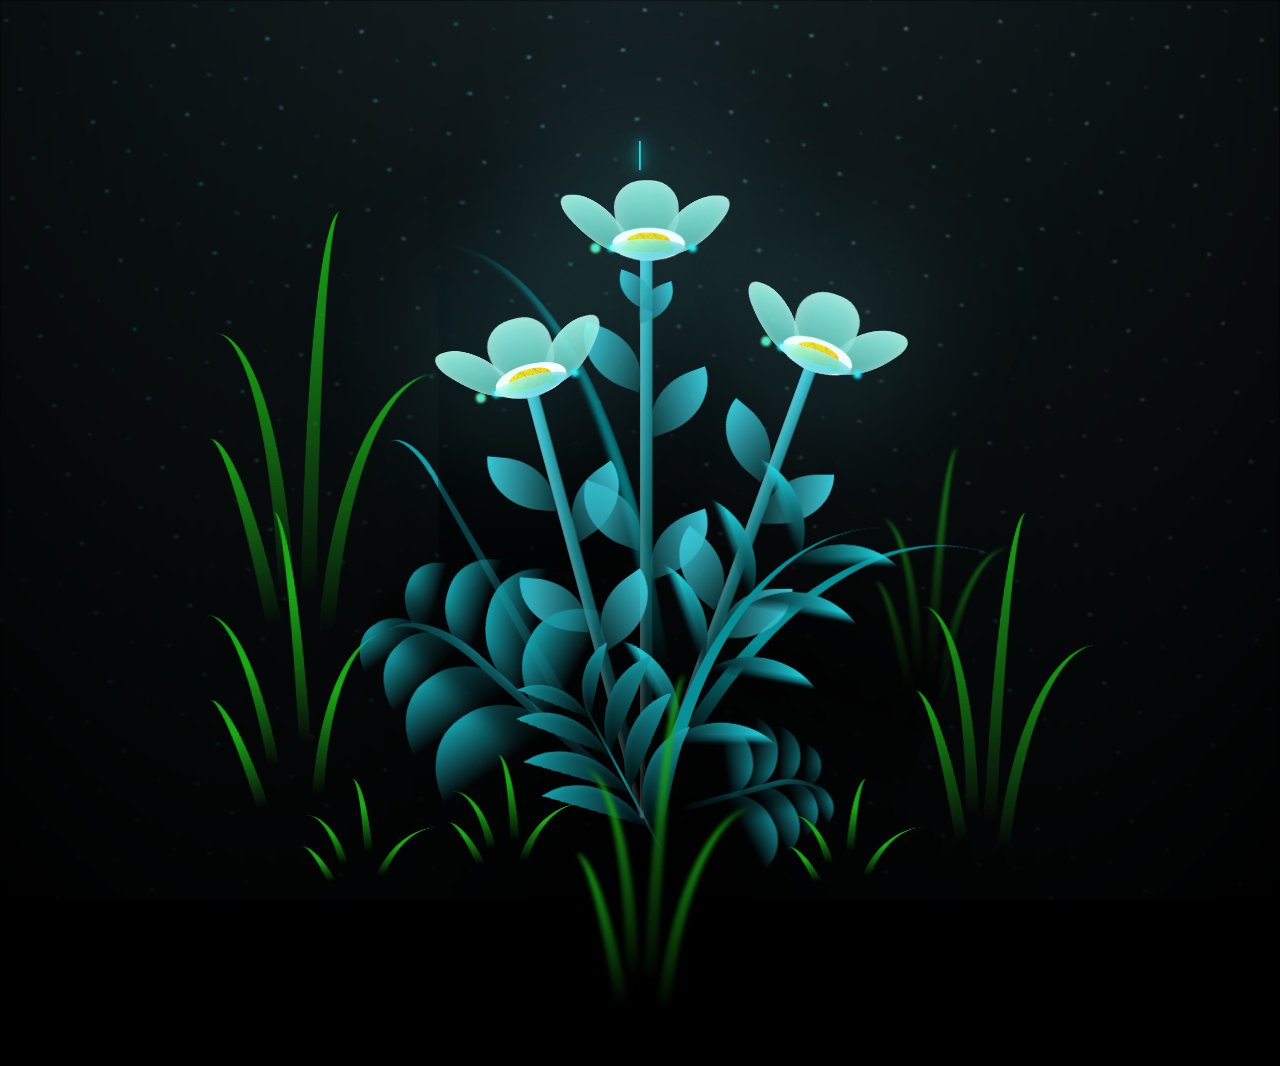
<file: index.html>
<!DOCTYPE html>
<html lang="en">
<head>
    <meta charset="UTF-8">
    <meta http-equiv="X-UA-Compatible" content="IE=edge">
    <meta name="viewport" content="width=device-width, initial-scale=1.0">
    <title>Una flor para ti Mirela</title>
    <link rel="stylesheet" href="css/main.css">
</head>
<body class="container">
  <!-- Pembuat code: https://codepen.io/mdusmanansari/pen/BamepLe -->
    <div class="night"></div>
    
    <!-- Texto que se escribe automáticamente -->
    <div class="typing-text">
      <h1 id="typed-text"></h1>
      <span class="cursor">|</span>
    </div>
    
    <div class="flowers">
      <div class="flower flower--1">
        <div class="flower__leafs flower__leafs--1">
          <div class="flower__leaf flower__leaf--1"></div>
          <div class="flower__leaf flower__leaf--2"></div>
          <div class="flower__leaf flower__leaf--3"></div>
          <div class="flower__leaf flower__leaf--4"></div>
          <div class="flower__white-circle"></div>
  
          <div class="flower__light flower__light--1"></div>
          <div class="flower__light flower__light--2"></div>
          <div class="flower__light flower__light--3"></div>
          <div class="flower__light flower__light--4"></div>
          <div class="flower__light flower__light--5"></div>
          <div class="flower__light flower__light--6"></div>
          <div class="flower__light flower__light--7"></div>
          <div class="flower__light flower__light--8"></div>
  
        </div>
        <div class="flower__line">
          <div class="flower__line__leaf flower__line__leaf--1"></div>
          <div class="flower__line__leaf flower__line__leaf--2"></div>
          <div class="flower__line__leaf flower__line__leaf--3"></div>
          <div class="flower__line__leaf flower__line__leaf--4"></div>
          <div class="flower__line__leaf flower__line__leaf--5"></div>
          <div class="flower__line__leaf flower__line__leaf--6"></div>
        </div>
      </div>
  
      <div class="flower flower--2">
        <div class="flower__leafs flower__leafs--2">
          <div class="flower__leaf flower__leaf--1"></div>
          <div class="flower__leaf flower__leaf--2"></div>
          <div class="flower__leaf flower__leaf--3"></div>
          <div class="flower__leaf flower__leaf--4"></div>
          <div class="flower__white-circle"></div>
  
          <div class="flower__light flower__light--1"></div>
          <div class="flower__light flower__light--2"></div>
          <div class="flower__light flower__light--3"></div>
          <div class="flower__light flower__light--4"></div>
          <div class="flower__light flower__light--5"></div>
          <div class="flower__light flower__light--6"></div>
          <div class="flower__light flower__light--7"></div>
          <div class="flower__light flower__light--8"></div>
  
        </div>
        <div class="flower__line">
          <div class="flower__line__leaf flower__line__leaf--1"></div>
          <div class="flower__line__leaf flower__line__leaf--2"></div>
          <div class="flower__line__leaf flower__line__leaf--3"></div>
          <div class="flower__line__leaf flower__line__leaf--4"></div>
        </div>
      </div>
  
      <div class="flower flower--3">
        <div class="flower__leafs flower__leafs--3">
          <div class="flower__leaf flower__leaf--1"></div>
          <div class="flower__leaf flower__leaf--2"></div>
          <div class="flower__leaf flower__leaf--3"></div>
          <div class="flower__leaf flower__leaf--4"></div>
          <div class="flower__white-circle"></div>
  
          <div class="flower__light flower__light--1"></div>
          <div class="flower__light flower__light--2"></div>
          <div class="flower__light flower__light--3"></div>
          <div class="flower__light flower__light--4"></div>
          <div class="flower__light flower__light--5"></div>
          <div class="flower__light flower__light--6"></div>
          <div class="flower__light flower__light--7"></div>
          <div class="flower__light flower__light--8"></div>
  
        </div>
        <div class="flower__line">
          <div class="flower__line__leaf flower__line__leaf--1"></div>
          <div class="flower__line__leaf flower__line__leaf--2"></div>
          <div class="flower__line__leaf flower__line__leaf--3"></div>
          <div class="flower__line__leaf flower__line__leaf--4"></div>
        </div>
      </div>
  
      <div class="grow-ans" style="--d:1.2s">
        <div class="flower__g-long">
          <div class="flower__g-long__top"></div>
          <div class="flower__g-long__bottom"></div>
        </div>
      </div>
  
      <div class="growing-grass">
        <div class="flower__grass flower__grass--1">
          <div class="flower__grass--top"></div>
          <div class="flower__grass--bottom"></div>
          <div class="flower__grass__leaf flower__grass__leaf--1"></div>
          <div class="flower__grass__leaf flower__grass__leaf--2"></div>
          <div class="flower__grass__leaf flower__grass__leaf--3"></div>
          <div class="flower__grass__leaf flower__grass__leaf--4"></div>
          <div class="flower__grass__leaf flower__grass__leaf--5"></div>
          <div class="flower__grass__leaf flower__grass__leaf--6"></div>
          <div class="flower__grass__leaf flower__grass__leaf--7"></div>
          <div class="flower__grass__leaf flower__grass__leaf--8"></div>
          <div class="flower__grass__overlay"></div>
        </div>
      </div>
  
      <div class="growing-grass">
        <div class="flower__grass flower__grass--2">
          <div class="flower__grass--top"></div>
          <div class="flower__grass--bottom"></div>
          <div class="flower__grass__leaf flower__grass__leaf--1"></div>
          <div class="flower__grass__leaf flower__grass__leaf--2"></div>
          <div class="flower__grass__leaf flower__grass__leaf--3"></div>
          <div class="flower__grass__leaf flower__grass__leaf--4"></div>
          <div class="flower__grass__leaf flower__grass__leaf--5"></div>
          <div class="flower__grass__leaf flower__grass__leaf--6"></div>
          <div class="flower__grass__leaf flower__grass__leaf--7"></div>
          <div class="flower__grass__leaf flower__grass__leaf--8"></div>
          <div class="flower__grass__overlay"></div>
        </div>
      </div>
  
      <div class="grow-ans" style="--d:2.4s">
        <div class="flower__g-right flower__g-right--1">
          <div class="leaf"></div>
        </div>
      </div>
  
      <div class="grow-ans" style="--d:2.8s">
        <div class="flower__g-right flower__g-right--2">
          <div class="leaf"></div>
        </div>
      </div>
  
      <div class="grow-ans" style="--d:2.8s">
        <div class="flower__g-front">
          <div class="flower__g-front__leaf-wrapper flower__g-front__leaf-wrapper--1">
            <div class="flower__g-front__leaf"></div>
          </div>
          <div class="flower__g-front__leaf-wrapper flower__g-front__leaf-wrapper--2">
            <div class="flower__g-front__leaf"></div>
          </div>
          <div class="flower__g-front__leaf-wrapper flower__g-front__leaf-wrapper--3">
            <div class="flower__g-front__leaf"></div>
          </div>
          <div class="flower__g-front__leaf-wrapper flower__g-front__leaf-wrapper--4">
            <div class="flower__g-front__leaf"></div>
          </div>
          <div class="flower__g-front__leaf-wrapper flower__g-front__leaf-wrapper--5">
            <div class="flower__g-front__leaf"></div>
          </div>
          <div class="flower__g-front__leaf-wrapper flower__g-front__leaf-wrapper--6">
            <div class="flower__g-front__leaf"></div>
          </div>
          <div class="flower__g-front__leaf-wrapper flower__g-front__leaf-wrapper--7">
            <div class="flower__g-front__leaf"></div>
          </div>
          <div class="flower__g-front__leaf-wrapper flower__g-front__leaf-wrapper--8">
            <div class="flower__g-front__leaf"></div>
          </div>
          <div class="flower__g-front__line"></div>
        </div>
      </div>
  
      <div class="grow-ans" style="--d:3.2s">
        <div class="flower__g-fr">
          <div class="leaf"></div>
          <div class="flower__g-fr__leaf flower__g-fr__leaf--1"></div>
          <div class="flower__g-fr__leaf flower__g-fr__leaf--2"></div>
          <div class="flower__g-fr__leaf flower__g-fr__leaf--3"></div>
          <div class="flower__g-fr__leaf flower__g-fr__leaf--4"></div>
          <div class="flower__g-fr__leaf flower__g-fr__leaf--5"></div>
          <div class="flower__g-fr__leaf flower__g-fr__leaf--6"></div>
          <div class="flower__g-fr__leaf flower__g-fr__leaf--7"></div>
          <div class="flower__g-fr__leaf flower__g-fr__leaf--8"></div>
        </div>
      </div>
  
      <div class="long-g long-g--0">
        <div class="grow-ans" style="--d:3s">
          <div class="leaf leaf--0"></div>
        </div>
        <div class="grow-ans" style="--d:2.2s">
          <div class="leaf leaf--1"></div>
        </div>
        <div class="grow-ans" style="--d:3.4s">
          <div class="leaf leaf--2"></div>
        </div>
        <div class="grow-ans" style="--d:3.6s">
          <div class="leaf leaf--3"></div>
        </div>
      </div>
  
      <div class="long-g long-g--1">
        <div class="grow-ans" style="--d:3.6s">
          <div class="leaf leaf--0"></div>
        </div>
        <div class="grow-ans" style="--d:3.8s">
          <div class="leaf leaf--1"></div>
        </div>
        <div class="grow-ans" style="--d:4s">
          <div class="leaf leaf--2"></div>
        </div>
        <div class="grow-ans" style="--d:4.2s">
          <div class="leaf leaf--3"></div>
        </div>
      </div>
  
      <div class="long-g long-g--2">
        <div class="grow-ans" style="--d:4s">
          <div class="leaf leaf--0"></div>
        </div>
        <div class="grow-ans" style="--d:4.2s">
          <div class="leaf leaf--1"></div>
        </div>
        <div class="grow-ans" style="--d:4.4s">
          <div class="leaf leaf--2"></div>
        </div>
        <div class="grow-ans" style="--d:4.6s">
          <div class="leaf leaf--3"></div>
        </div>
      </div>
  
      <div class="long-g long-g--3">
        <div class="grow-ans" style="--d:4s">
          <div class="leaf leaf--0"></div>
        </div>
        <div class="grow-ans" style="--d:4.2s">
          <div class="leaf leaf--1"></div>
        </div>
        <div class="grow-ans" style="--d:3s">
          <div class="leaf leaf--2"></div>
        </div>
        <div class="grow-ans" style="--d:3.6s">
          <div class="leaf leaf--3"></div>
        </div>
      </div>
  
      <div class="long-g long-g--4">
        <div class="grow-ans" style="--d:4s">
          <div class="leaf leaf--0"></div>
        </div>
        <div class="grow-ans" style="--d:4.2s">
          <div class="leaf leaf--1"></div>
        </div>
        <div class="grow-ans" style="--d:3s">
          <div class="leaf leaf--2"></div>
        </div>
        <div class="grow-ans" style="--d:3.6s">
          <div class="leaf leaf--3"></div>
        </div>
      </div>
  
      <div class="long-g long-g--5">
        <div class="grow-ans" style="--d:4s">
          <div class="leaf leaf--0"></div>
        </div>
        <div class="grow-ans" style="--d:4.2s">
          <div class="leaf leaf--1"></div>
        </div>
        <div class="grow-ans" style="--d:3s">
          <div class="leaf leaf--2"></div>
        </div>
        <div class="grow-ans" style="--d:3.6s">
          <div class="leaf leaf--3"></div>
        </div>
      </div>
  
      <div class="long-g long-g--6">
        <div class="grow-ans" style="--d:4.2s">
          <div class="leaf leaf--0"></div>
        </div>
        <div class="grow-ans" style="--d:4.4s">
          <div class="leaf leaf--1"></div>
        </div>
        <div class="grow-ans" style="--d:4.6s">
          <div class="leaf leaf--2"></div>
        </div>
        <div class="grow-ans" style="--d:4.8s">
          <div class="leaf leaf--3"></div>
        </div>
      </div>
  
      <div class="long-g long-g--7">
        <div class="grow-ans" style="--d:3s">
          <div class="leaf leaf--0"></div>
        </div>
        <div class="grow-ans" style="--d:3.2s">
          <div class="leaf leaf--1"></div>
        </div>
        <div class="grow-ans" style="--d:3.5s">
          <div class="leaf leaf--2"></div>
        </div>
        <div class="grow-ans" style="--d:3.6s">
          <div class="leaf leaf--3"></div>
        </div>
      </div>
    </div>
  </body>
  <script src="main.js"></script>
</html>
</file>
<file: css/main.css>
*,
*::after,
*::before {
  padding: 0;
  margin: 0;
  box-sizing: border-box;
}

:root {
  --dark-color: #000;
}

body {
  display: flex;
  align-items: flex-end;
  justify-content: center;
  min-height: 100vh;
  background-color: var(--dark-color);
  overflow: hidden;
  perspective: 1000px;
}

/* Estilos para el texto que se escribe */
.typing-text {
  position: fixed;
  top: 15%;
  left: 50%;
  transform: translateX(-50%);
  z-index: 1000;
  text-align: center;
}

.typing-text h1 {
  font-family: 'Georgia', serif;
  font-size: 3.5vmin;
  color: #23f0ff;
  text-shadow: 
    0 0 10px #23f0ff,
    0 0 20px #23f0ff,
    0 0 30px #23f0ff;
  margin: 0;
  letter-spacing: 0.1em;
}

.cursor {
  font-size: 3.5vmin;
  color: #23f0ff;
  animation: blink 1s infinite;
  text-shadow: 
    0 0 10px #23f0ff,
    0 0 20px #23f0ff,
    0 0 30px #23f0ff;
}

@keyframes blink {
  0%, 50% { opacity: 1; }
  51%, 100% { opacity: 0; }
}

/* Media query para pantallas más pequeñas */
@media (max-width: 768px) {
  .typing-text h1 {
    font-size: 5vmin;
  }
  
  .cursor {
    font-size: 5vmin;
  }
  
  .typing-text {
    top: 10%;
  }
}

.night {
  position: fixed;
  left: 50%;
  top: 0;
  transform: translateX(-50%);
  width: 100%;
  height: 100%;
  filter: blur(0.1vmin);
  background-image: radial-gradient(
      ellipse at top,
      transparent 0%,
      var(--dark-color)
    ),
    radial-gradient(
      ellipse at bottom,
      var(--dark-color),
      rgba(145, 233, 255, 0.2)
    ),
    repeating-linear-gradient(
      220deg,
      rgb(0, 0, 0) 0px,
      rgb(0, 0, 0) 19px,
      transparent 19px,
      transparent 22px
    ),
    repeating-linear-gradient(
      189deg,
      rgb(0, 0, 0) 0px,
      rgb(0, 0, 0) 19px,
      transparent 19px,
      transparent 22px
    ),
    repeating-linear-gradient(
      148deg,
      rgb(0, 0, 0) 0px,
      rgb(0, 0, 0) 19px,
      transparent 19px,
      transparent 22px
    ),
    linear-gradient(90deg, rgb(0, 255, 250), rgb(240, 240, 240));
}

.flowers {
  position: relative;
  transform: scale(0.9);
}

.flower {
  position: absolute;
  bottom: 10vmin;
  transform-origin: bottom center;
  z-index: 10;
  --fl-speed: 0.8s;
}
.flower--1 {
  -webkit-animation: moving-flower-1 4s linear infinite;
  animation: moving-flower-1 4s linear infinite;
}
.flower--1 .flower__line {
  height: 70vmin;
  -webkit-animation-delay: 0.3s;
  animation-delay: 0.3s;
}
.flower--1 .flower__line__leaf--1 {
  -webkit-animation: blooming-leaf-right var(--fl-speed) 1.6s backwards;
  animation: blooming-leaf-right var(--fl-speed) 1.6s backwards;
}
.flower--1 .flower__line__leaf--2 {
  -webkit-animation: blooming-leaf-right var(--fl-speed) 1.4s backwards;
  animation: blooming-leaf-right var(--fl-speed) 1.4s backwards;
}
.flower--1 .flower__line__leaf--3 {
  -webkit-animation: blooming-leaf-left var(--fl-speed) 1.2s backwards;
  animation: blooming-leaf-left var(--fl-speed) 1.2s backwards;
}
.flower--1 .flower__line__leaf--4 {
  -webkit-animation: blooming-leaf-left var(--fl-speed) 1s backwards;
  animation: blooming-leaf-left var(--fl-speed) 1s backwards;
}
.flower--1 .flower__line__leaf--5 {
  -webkit-animation: blooming-leaf-right var(--fl-speed) 1.8s backwards;
  animation: blooming-leaf-right var(--fl-speed) 1.8s backwards;
}
.flower--1 .flower__line__leaf--6 {
  -webkit-animation: blooming-leaf-left var(--fl-speed) 2s backwards;
  animation: blooming-leaf-left var(--fl-speed) 2s backwards;
}
.flower--2 {
  left: 50%;
  transform: rotate(20deg);
  -webkit-animation: moving-flower-2 4s linear infinite;
  animation: moving-flower-2 4s linear infinite;
}
.flower--2 .flower__line {
  height: 60vmin;
  -webkit-animation-delay: 0.6s;
  animation-delay: 0.6s;
}
.flower--2 .flower__line__leaf--1 {
  -webkit-animation: blooming-leaf-right var(--fl-speed) 1.9s backwards;
  animation: blooming-leaf-right var(--fl-speed) 1.9s backwards;
}
.flower--2 .flower__line__leaf--2 {
  -webkit-animation: blooming-leaf-right var(--fl-speed) 1.7s backwards;
  animation: blooming-leaf-right var(--fl-speed) 1.7s backwards;
}
.flower--2 .flower__line__leaf--3 {
  -webkit-animation: blooming-leaf-left var(--fl-speed) 1.5s backwards;
  animation: blooming-leaf-left var(--fl-speed) 1.5s backwards;
}
.flower--2 .flower__line__leaf--4 {
  -webkit-animation: blooming-leaf-left var(--fl-speed) 1.3s backwards;
  animation: blooming-leaf-left var(--fl-speed) 1.3s backwards;
}
.flower--3 {
  left: 50%;
  transform: rotate(-15deg);
  -webkit-animation: moving-flower-3 4s linear infinite;
  animation: moving-flower-3 4s linear infinite;
}
.flower--3 .flower__line {
  -webkit-animation-delay: 0.9s;
  animation-delay: 0.9s;
}
.flower--3 .flower__line__leaf--1 {
  -webkit-animation: blooming-leaf-right var(--fl-speed) 2.5s backwards;
  animation: blooming-leaf-right var(--fl-speed) 2.5s backwards;
}
.flower--3 .flower__line__leaf--2 {
  -webkit-animation: blooming-leaf-right var(--fl-speed) 2.3s backwards;
  animation: blooming-leaf-right var(--fl-speed) 2.3s backwards;
}
.flower--3 .flower__line__leaf--3 {
  -webkit-animation: blooming-leaf-left var(--fl-speed) 2.1s backwards;
  animation: blooming-leaf-left var(--fl-speed) 2.1s backwards;
}
.flower--3 .flower__line__leaf--4 {
  -webkit-animation: blooming-leaf-left var(--fl-speed) 1.9s backwards;
  animation: blooming-leaf-left var(--fl-speed) 1.9s backwards;
}
.flower__leafs {
  position: relative;
  -webkit-animation: blooming-flower 2s backwards;
  animation: blooming-flower 2s backwards;
}
.flower__leafs--1 {
  -webkit-animation-delay: 1.1s;
  animation-delay: 1.1s;
}
.flower__leafs--2 {
  -webkit-animation-delay: 1.4s;
  animation-delay: 1.4s;
}
.flower__leafs--3 {
  -webkit-animation-delay: 1.7s;
  animation-delay: 1.7s;
}
.flower__leafs::after {
  content: "";
  position: absolute;
  left: 0;
  top: 0;
  transform: translate(-50%, -100%);
  width: 8vmin;
  height: 8vmin;
  background-color: #6bf0ff;
  filter: blur(10vmin);
}
.flower__leaf {
  position: absolute;
  bottom: 0;
  left: 50%;
  width: 8vmin;
  height: 11vmin;
  border-radius: 51% 49% 47% 53%/44% 45% 55% 69%;
  background-color: #a7ffee;
  background-image: linear-gradient(to top, #54b8aa, #a7ffee);
  transform-origin: bottom center;
  opacity: 0.9;
  box-shadow: inset 0 0 2vmin rgba(255, 255, 255, 0.5);
}
.flower__leaf--1 {
  transform: translate(-10%, 1%) rotateY(40deg) rotateX(-50deg);
}
.flower__leaf--2 {
  transform: translate(-50%, -4%) rotateX(40deg);
}
.flower__leaf--3 {
  transform: translate(-90%, 0%) rotateY(45deg) rotateX(50deg);
}
.flower__leaf--4 {
  width: 8vmin;
  height: 8vmin;
  transform-origin: bottom left;
  border-radius: 4vmin 10vmin 4vmin 4vmin;
  transform: translate(0%, 18%) rotateX(70deg) rotate(-43deg);
  background-image: linear-gradient(to top, #39c6d6, #a7ffee);
  z-index: 1;
  opacity: 0.8;
}
.flower__white-circle {
  position: absolute;
  left: -3.5vmin;
  top: -3vmin;
  width: 9vmin;
  height: 4vmin;
  border-radius: 50%;
  background-color: #fff;
}
.flower__white-circle::after {
  content: "";
  position: absolute;
  left: 50%;
  top: 45%;
  transform: translate(-50%, -50%);
  width: 60%;
  height: 60%;
  border-radius: inherit;
  background-image: repeating-linear-gradient(
      135deg,
      rgba(0, 0, 0, 0.03) 0px,
      rgba(0, 0, 0, 0.03) 1px,
      transparent 1px,
      transparent 12px
    ),
    repeating-linear-gradient(
      45deg,
      rgba(0, 0, 0, 0.03) 0px,
      rgba(0, 0, 0, 0.03) 1px,
      transparent 1px,
      transparent 12px
    ),
    repeating-linear-gradient(
      67.5deg,
      rgba(0, 0, 0, 0.03) 0px,
      rgba(0, 0, 0, 0.03) 1px,
      transparent 1px,
      transparent 12px
    ),
    repeating-linear-gradient(
      135deg,
      rgba(0, 0, 0, 0.03) 0px,
      rgba(0, 0, 0, 0.03) 1px,
      transparent 1px,
      transparent 12px
    ),
    repeating-linear-gradient(
      45deg,
      rgba(0, 0, 0, 0.03) 0px,
      rgba(0, 0, 0, 0.03) 1px,
      transparent 1px,
      transparent 12px
    ),
    repeating-linear-gradient(
      112.5deg,
      rgba(0, 0, 0, 0.03) 0px,
      rgba(0, 0, 0, 0.03) 1px,
      transparent 1px,
      transparent 12px
    ),
    repeating-linear-gradient(
      112.5deg,
      rgba(0, 0, 0, 0.03) 0px,
      rgba(0, 0, 0, 0.03) 1px,
      transparent 1px,
      transparent 12px
    ),
    repeating-linear-gradient(
      45deg,
      rgba(0, 0, 0, 0.03) 0px,
      rgba(0, 0, 0, 0.03) 1px,
      transparent 1px,
      transparent 12px
    ),
    repeating-linear-gradient(
      22.5deg,
      rgba(0, 0, 0, 0.03) 0px,
      rgba(0, 0, 0, 0.03) 1px,
      transparent 1px,
      transparent 12px
    ),
    repeating-linear-gradient(
      45deg,
      rgba(0, 0, 0, 0.03) 0px,
      rgba(0, 0, 0, 0.03) 1px,
      transparent 1px,
      transparent 12px
    ),
    repeating-linear-gradient(
      22.5deg,
      rgba(0, 0, 0, 0.03) 0px,
      rgba(0, 0, 0, 0.03) 1px,
      transparent 1px,
      transparent 12px
    ),
    repeating-linear-gradient(
      135deg,
      rgba(0, 0, 0, 0.03) 0px,
      rgba(0, 0, 0, 0.03) 1px,
      transparent 1px,
      transparent 12px
    ),
    repeating-linear-gradient(
      157.5deg,
      rgba(0, 0, 0, 0.03) 0px,
      rgba(0, 0, 0, 0.03) 1px,
      transparent 1px,
      transparent 12px
    ),
    repeating-linear-gradient(
      67.5deg,
      rgba(0, 0, 0, 0.03) 0px,
      rgba(0, 0, 0, 0.03) 1px,
      transparent 1px,
      transparent 12px
    ),
    repeating-linear-gradient(
      67.5deg,
      rgba(0, 0, 0, 0.03) 0px,
      rgba(0, 0, 0, 0.03) 1px,
      transparent 1px,
      transparent 12px
    ),
    linear-gradient(90deg, rgb(255, 235, 18), rgb(255, 206, 0));
}
.flower__line {
  height: 55vmin;
  width: 1.5vmin;
  background-image: linear-gradient(
      to left,
      rgba(0, 0, 0, 0.2),
      transparent,
      rgba(255, 255, 255, 0.2)
    ),
    linear-gradient(to top, transparent 10%, #14757a, #39c6d6);
  box-shadow: inset 0 0 2px rgba(0, 0, 0, 0.5);
  -webkit-animation: grow-flower-tree 4s backwards;
  animation: grow-flower-tree 4s backwards;
}
.flower__line__leaf {
  --w: 7vmin;
  --h: calc(var(--w) + 2vmin);
  position: absolute;
  top: 20%;
  left: 90%;
  width: var(--w);
  height: var(--h);
  border-top-right-radius: var(--h);
  border-bottom-left-radius: var(--h);
  background-image: linear-gradient(to top, rgba(20, 117, 122, 0.4), #39c6d6);
}
.flower__line__leaf--1 {
  transform: rotate(70deg) rotateY(30deg);
}
.flower__line__leaf--2 {
  top: 45%;
  transform: rotate(70deg) rotateY(30deg);
}
.flower__line__leaf--3,
.flower__line__leaf--4,
.flower__line__leaf--6 {
  border-top-right-radius: 0;
  border-bottom-left-radius: 0;
  border-top-left-radius: var(--h);
  border-bottom-right-radius: var(--h);
  left: -460%;
  top: 12%;
  transform: rotate(-70deg) rotateY(30deg);
}
.flower__line__leaf--4 {
  top: 40%;
}

.flower__line__leaf--5 {
  top: 0;
  transform-origin: left;
  transform: rotate(70deg) rotateY(30deg) scale(0.6);
}
.flower__line__leaf--6 {
  top: -2%;
  left: -450%;
  transform-origin: right;
  transform: rotate(-70deg) rotateY(30deg) scale(0.6);
}
.flower__light {
  position: absolute;
  bottom: 0vmin;
  width: 1vmin;
  height: 1vmin;
  background-color: rgb(255, 251, 0);
  border-radius: 50%;
  filter: blur(0.2vmin);
  -webkit-animation: light-ans 4s linear infinite backwards;
  animation: light-ans 4s linear infinite backwards;
}
.flower__light:nth-child(odd) {
  background-color: #23f0ff;
}
.flower__light--1 {
  left: -2vmin;
  -webkit-animation-delay: 1s;
  animation-delay: 1s;
}
.flower__light--2 {
  left: 3vmin;
  -webkit-animation-delay: 0.5s;
  animation-delay: 0.5s;
}
.flower__light--3 {
  left: -6vmin;
  -webkit-animation-delay: 0.3s;
  animation-delay: 0.3s;
}
.flower__light--4 {
  left: 6vmin;
  -webkit-animation-delay: 0.9s;
  animation-delay: 0.9s;
}
.flower__light--5 {
  left: -1vmin;
  -webkit-animation-delay: 1.5s;
  animation-delay: 1.5s;
}
.flower__light--6 {
  left: -4vmin;
  -webkit-animation-delay: 3s;
  animation-delay: 3s;
}
.flower__light--7 {
  left: 3vmin;
  -webkit-animation-delay: 2s;
  animation-delay: 2s;
}
.flower__light--8 {
  left: -6vmin;
  -webkit-animation-delay: 3.5s;
  animation-delay: 3.5s;
}
.flower__grass {
  --c: #159faa;
  --line-w: 1.5vmin;
  position: absolute;
  bottom: 12vmin;
  left: -7vmin;
  display: flex;
  flex-direction: column;
  align-items: flex-end;
  z-index: 20;
  transform-origin: bottom center;
  transform: rotate(-48deg) rotateY(40deg);
}
.flower__grass--1 {
  -webkit-animation: moving-grass 2s linear infinite;
  animation: moving-grass 2s linear infinite;
}
.flower__grass--2 {
  left: 2vmin;
  bottom: 10vmin;
  transform: scale(0.5) rotate(75deg) rotateX(10deg) rotateY(-200deg);
  opacity: 0.8;
  z-index: 0;
  -webkit-animation: moving-grass--2 1.5s linear infinite;
  animation: moving-grass--2 1.5s linear infinite;
}
.flower__grass--top {
  width: 7vmin;
  height: 10vmin;
  border-top-right-radius: 100%;
  border-right: var(--line-w) solid var(--c);
  transform-origin: bottom center;
  transform: rotate(-2deg);
}
.flower__grass--bottom {
  margin-top: -2px;
  width: var(--line-w);
  height: 25vmin;
  background-image: linear-gradient(to top, transparent, var(--c));
}
.flower__grass__leaf {
  --size: 10vmin;
  position: absolute;
  width: calc(var(--size) * 2.1);
  height: var(--size);
  border-top-left-radius: var(--size);
  border-top-right-radius: var(--size);
  background-image: linear-gradient(
    to top,
    transparent,
    transparent 30%,
    var(--c)
  );
  z-index: 100;
}
.flower__grass__leaf--1 {
  top: -6%;
  left: 30%;
  --size: 6vmin;
  transform: rotate(-20deg);
  -webkit-animation: growing-grass-ans--1 2s 2.6s backwards;
  animation: growing-grass-ans--1 2s 2.6s backwards;
}
@-webkit-keyframes growing-grass-ans--1 {
  0% {
    transform-origin: bottom left;
    transform: rotate(-20deg) scale(0);
  }
}
@keyframes growing-grass-ans--1 {
  0% {
    transform-origin: bottom left;
    transform: rotate(-20deg) scale(0);
  }
}
.flower__grass__leaf--2 {
  top: -5%;
  left: -110%;
  --size: 6vmin;
  transform: rotate(10deg);
  -webkit-animation: growing-grass-ans--2 2s 2.4s linear backwards;
  animation: growing-grass-ans--2 2s 2.4s linear backwards;
}
@-webkit-keyframes growing-grass-ans--2 {
  0% {
    transform-origin: bottom right;
    transform: rotate(10deg) scale(0);
  }
}
@keyframes growing-grass-ans--2 {
  0% {
    transform-origin: bottom right;
    transform: rotate(10deg) scale(0);
  }
}
.flower__grass__leaf--3 {
  top: 5%;
  left: 60%;
  --size: 8vmin;
  transform: rotate(-18deg) rotateX(-20deg);
  -webkit-animation: growing-grass-ans--3 2s 2.2s linear backwards;
  animation: growing-grass-ans--3 2s 2.2s linear backwards;
}
@-webkit-keyframes growing-grass-ans--3 {
  0% {
    transform-origin: bottom left;
    transform: rotate(-18deg) rotateX(-20deg) scale(0);
  }
}
@keyframes growing-grass-ans--3 {
  0% {
    transform-origin: bottom left;
    transform: rotate(-18deg) rotateX(-20deg) scale(0);
  }
}
.flower__grass__leaf--4 {
  top: 6%;
  left: -135%;
  --size: 8vmin;
  transform: rotate(2deg);
  -webkit-animation: growing-grass-ans--4 2s 2s linear backwards;
  animation: growing-grass-ans--4 2s 2s linear backwards;
}
@-webkit-keyframes growing-grass-ans--4 {
  0% {
    transform-origin: bottom right;
    transform: rotate(2deg) scale(0);
  }
}
@keyframes growing-grass-ans--4 {
  0% {
    transform-origin: bottom right;
    transform: rotate(2deg) scale(0);
  }
}
.flower__grass__leaf--5 {
  top: 20%;
  left: 60%;
  --size: 10vmin;
  transform: rotate(-24deg) rotateX(-20deg);
  -webkit-animation: growing-grass-ans--5 2s 1.8s linear backwards;
  animation: growing-grass-ans--5 2s 1.8s linear backwards;
}
@-webkit-keyframes growing-grass-ans--5 {
  0% {
    transform-origin: bottom left;
    transform: rotate(-24deg) rotateX(-20deg) scale(0);
  }
}
@keyframes growing-grass-ans--5 {
  0% {
    transform-origin: bottom left;
    transform: rotate(-24deg) rotateX(-20deg) scale(0);
  }
}
.flower__grass__leaf--6 {
  top: 22%;
  left: -180%;
  --size: 10vmin;
  transform: rotate(10deg);
  -webkit-animation: growing-grass-ans--6 2s 1.6s linear backwards;
  animation: growing-grass-ans--6 2s 1.6s linear backwards;
}
@-webkit-keyframes growing-grass-ans--6 {
  0% {
    transform-origin: bottom right;
    transform: rotate(10deg) scale(0);
  }
}
@keyframes growing-grass-ans--6 {
  0% {
    transform-origin: bottom right;
    transform: rotate(10deg) scale(0);
  }
}
.flower__grass__leaf--7 {
  top: 39%;
  left: 70%;
  --size: 10vmin;
  transform: rotate(-10deg);
  -webkit-animation: growing-grass-ans--7 2s 1.4s linear backwards;
  animation: growing-grass-ans--7 2s 1.4s linear backwards;
}
@-webkit-keyframes growing-grass-ans--7 {
  0% {
    transform-origin: bottom left;
    transform: rotate(-10deg) scale(0);
  }
}
@keyframes growing-grass-ans--7 {
  0% {
    transform-origin: bottom left;
    transform: rotate(-10deg) scale(0);
  }
}
.flower__grass__leaf--8 {
  top: 40%;
  left: -215%;
  --size: 11vmin;
  transform: rotate(10deg);
  -webkit-animation: growing-grass-ans--8 2s 1.2s linear backwards;
  animation: growing-grass-ans--8 2s 1.2s linear backwards;
}
@-webkit-keyframes growing-grass-ans--8 {
  0% {
    transform-origin: bottom right;
    transform: rotate(10deg) scale(0);
  }
}
@keyframes growing-grass-ans--8 {
  0% {
    transform-origin: bottom right;
    transform: rotate(10deg) scale(0);
  }
}
.flower__grass__overlay {
  position: absolute;
  top: -10%;
  right: 0%;
  width: 100%;
  height: 100%;
  background-color: rgba(0, 0, 0, 0.6);
  filter: blur(1.5vmin);
  z-index: 100;
}
.flower__g-long {
  --w: 2vmin;
  --h: 6vmin;
  --c: #159faa;
  position: absolute;
  bottom: 10vmin;
  left: -3vmin;
  transform-origin: bottom center;
  transform: rotate(-30deg) rotateY(-20deg);
  display: flex;
  flex-direction: column;
  align-items: flex-end;
  -webkit-animation: flower-g-long-ans 3s linear infinite;
  animation: flower-g-long-ans 3s linear infinite;
}
@-webkit-keyframes flower-g-long-ans {
  0%,
  100% {
    transform: rotate(-30deg) rotateY(-20deg);
  }
  50% {
    transform: rotate(-32deg) rotateY(-20deg);
  }
}
@keyframes flower-g-long-ans {
  0%,
  100% {
    transform: rotate(-30deg) rotateY(-20deg);
  }
  50% {
    transform: rotate(-32deg) rotateY(-20deg);
  }
}
.flower__g-long__top {
  top: calc(var(--h) * -1);
  width: calc(var(--w) + 1vmin);
  height: var(--h);
  border-top-right-radius: 100%;
  border-right: 0.7vmin solid var(--c);
  transform: translate(-0.7vmin, 1vmin);
}
.flower__g-long__bottom {
  width: var(--w);
  height: 50vmin;
  transform-origin: bottom center;
  background-image: linear-gradient(to top, transparent 30%, var(--c));
  box-shadow: inset 0 0 2px rgba(0, 0, 0, 0.5);
  -webkit-clip-path: polygon(35% 0, 65% 1%, 100% 100%, 0% 100%);
  clip-path: polygon(35% 0, 65% 1%, 100% 100%, 0% 100%);
}
.flower__g-right {
  position: absolute;
  bottom: 6vmin;
  left: -2vmin;
  transform-origin: bottom left;
  transform: rotate(20deg);
}
.flower__g-right .leaf {
  width: 30vmin;
  height: 50vmin;
  border-top-left-radius: 100%;
  border-left: 2vmin solid #079097;
  background-image: linear-gradient(
    to bottom,
    transparent,
    var(--dark-color) 60%
  );
  -webkit-mask-image: linear-gradient(to top, transparent 30%, #079097 60%);
}
.flower__g-right--1 {
  -webkit-animation: flower-g-right-ans 2.5s linear infinite;
  animation: flower-g-right-ans 2.5s linear infinite;
}
.flower__g-right--2 {
  left: 5vmin;
  transform: rotateY(-180deg);
  -webkit-animation: flower-g-right-ans--2 3s linear infinite;
  animation: flower-g-right-ans--2 3s linear infinite;
}
.flower__g-right--2 .leaf {
  height: 75vmin;
  filter: blur(0.3vmin);
  opacity: 0.8;
}
@-webkit-keyframes flower-g-right-ans {
  0%,
  100% {
    transform: rotate(20deg);
  }
  50% {
    transform: rotate(24deg) rotateX(-20deg);
  }
}
@keyframes flower-g-right-ans {
  0%,
  100% {
    transform: rotate(20deg);
  }
  50% {
    transform: rotate(24deg) rotateX(-20deg);
  }
}
@-webkit-keyframes flower-g-right-ans--2 {
  0%,
  100% {
    transform: rotateY(-180deg) rotate(0deg) rotateX(-20deg);
  }
  50% {
    transform: rotateY(-180deg) rotate(6deg) rotateX(-20deg);
  }
}
@keyframes flower-g-right-ans--2 {
  0%,
  100% {
    transform: rotateY(-180deg) rotate(0deg) rotateX(-20deg);
  }
  50% {
    transform: rotateY(-180deg) rotate(6deg) rotateX(-20deg);
  }
}
.flower__g-front {
  position: absolute;
  bottom: 6vmin;
  left: 2.5vmin;
  z-index: 100;
  transform-origin: bottom center;
  transform: rotate(-28deg) rotateY(30deg) scale(1.04);
  -webkit-animation: flower__g-front-ans 2s linear infinite;
  animation: flower__g-front-ans 2s linear infinite;
}
@-webkit-keyframes flower__g-front-ans {
  0%,
  100% {
    transform: rotate(-28deg) rotateY(30deg) scale(1.04);
  }
  50% {
    transform: rotate(-35deg) rotateY(40deg) scale(1.04);
  }
}
@keyframes flower__g-front-ans {
  0%,
  100% {
    transform: rotate(-28deg) rotateY(30deg) scale(1.04);
  }
  50% {
    transform: rotate(-35deg) rotateY(40deg) scale(1.04);
  }
}
.flower__g-front__line {
  width: 0.3vmin;
  height: 20vmin;
  background-image: linear-gradient(
    to top,
    transparent,
    #079097,
    transparent 100%
  );
  position: relative;
}
.flower__g-front__leaf-wrapper {
  position: absolute;
  top: 0;
  left: 0;
  transform-origin: bottom left;
  transform: rotate(10deg);
}
.flower__g-front__leaf-wrapper:nth-child(even) {
  left: 0vmin;
  transform: rotateY(-180deg) rotate(5deg);
  -webkit-animation: flower__g-front__leaf-left-ans 1s ease-in backwards;
  animation: flower__g-front__leaf-left-ans 1s ease-in backwards;
}
.flower__g-front__leaf-wrapper:nth-child(odd) {
  -webkit-animation: flower__g-front__leaf-ans 1s ease-in backwards;
  animation: flower__g-front__leaf-ans 1s ease-in backwards;
}
.flower__g-front__leaf-wrapper--1 {
  top: -8vmin;
  transform: scale(0.7);
  -webkit-animation: flower__g-front__leaf-ans 1s 5.5s ease-in backwards !important;
  animation: flower__g-front__leaf-ans 1s 5.5s ease-in backwards !important;
}
.flower__g-front__leaf-wrapper--2 {
  top: -8vmin;
  transform: rotateY(-180deg) scale(0.7) !important;
  -webkit-animation: flower__g-front__leaf-left-ans-2 1s 4.6s ease-in backwards !important;
  animation: flower__g-front__leaf-left-ans-2 1s 4.6s ease-in backwards !important;
}
.flower__g-front__leaf-wrapper--3 {
  top: -3vmin;
  -webkit-animation: flower__g-front__leaf-ans 1s 4.6s ease-in backwards;
  animation: flower__g-front__leaf-ans 1s 4.6s ease-in backwards;
}
.flower__g-front__leaf-wrapper--4 {
  top: -3vmin;
  transform: rotateY(-180deg) scale(0.9) !important;
  -webkit-animation: flower__g-front__leaf-left-ans-2 1s 4.6s ease-in backwards !important;
  animation: flower__g-front__leaf-left-ans-2 1s 4.6s ease-in backwards !important;
}
@-webkit-keyframes flower__g-front__leaf-left-ans-2 {
  0% {
    transform: rotateY(-180deg) scale(0);
  }
}
@keyframes flower__g-front__leaf-left-ans-2 {
  0% {
    transform: rotateY(-180deg) scale(0);
  }
}
.flower__g-front__leaf-wrapper--5,
.flower__g-front__leaf-wrapper--6 {
  top: 2vmin;
}
.flower__g-front__leaf-wrapper--7,
.flower__g-front__leaf-wrapper--8 {
  top: 6.5vmin;
}
.flower__g-front__leaf-wrapper--2 {
  -webkit-animation-delay: 5.2s !important;
  animation-delay: 5.2s !important;
}
.flower__g-front__leaf-wrapper--3 {
  -webkit-animation-delay: 4.9s !important;
  animation-delay: 4.9s !important;
}
.flower__g-front__leaf-wrapper--5 {
  -webkit-animation-delay: 4.3s !important;
  animation-delay: 4.3s !important;
}
.flower__g-front__leaf-wrapper--6 {
  -webkit-animation-delay: 4.1s !important;
  animation-delay: 4.1s !important;
}
.flower__g-front__leaf-wrapper--7 {
  -webkit-animation-delay: 3.8s !important;
  animation-delay: 3.8s !important;
}
.flower__g-front__leaf-wrapper--8 {
  -webkit-animation-delay: 3.5s !important;
  animation-delay: 3.5s !important;
}
@-webkit-keyframes flower__g-front__leaf-ans {
  0% {
    transform: rotate(10deg) scale(0);
  }
}
@keyframes flower__g-front__leaf-ans {
  0% {
    transform: rotate(10deg) scale(0);
  }
}
@-webkit-keyframes flower__g-front__leaf-left-ans {
  0% {
    transform: rotateY(-180deg) rotate(5deg) scale(0);
  }
}
@keyframes flower__g-front__leaf-left-ans {
  0% {
    transform: rotateY(-180deg) rotate(5deg) scale(0);
  }
}
.flower__g-front__leaf {
  width: 10vmin;
  height: 10vmin;
  border-radius: 100% 0% 0% 100%/100% 100% 0% 0%;
  box-shadow: inset 0 2px 1vmin hsla(184deg, 97%, 58%, 0.2);
  background-image: linear-gradient(
      to bottom left,
      transparent,
      var(--dark-color)
    ),
    linear-gradient(to bottom right, #159faa 50%, transparent 50%, transparent);
  -webkit-mask-image: linear-gradient(
    to bottom right,
    #159faa 50%,
    transparent 50%,
    transparent
  );
  mask-image: linear-gradient(
    to bottom right,
    #159faa 50%,
    transparent 50%,
    transparent
  );
}
.flower__g-fr {
  position: absolute;
  bottom: -4vmin;
  left: vmin;
  transform-origin: bottom left;
  z-index: 10;
  -webkit-animation: flower__g-fr-ans 2s linear infinite;
  animation: flower__g-fr-ans 2s linear infinite;
}
@-webkit-keyframes flower__g-fr-ans {
  0%,
  100% {
    transform: rotate(2deg);
  }
  50% {
    transform: rotate(4deg);
  }
}
@keyframes flower__g-fr-ans {
  0%,
  100% {
    transform: rotate(2deg);
  }
  50% {
    transform: rotate(4deg);
  }
}
.flower__g-fr .leaf {
  width: 30vmin;
  height: 50vmin;
  border-top-left-radius: 100%;
  border-left: 2vmin solid #079097;
  -webkit-mask-image: linear-gradient(to top, transparent 25%, #079097 50%);
  position: relative;
  z-index: 1;
}
.flower__g-fr__leaf {
  position: absolute;
  top: 0;
  left: 0;
  width: 10vmin;
  height: 10vmin;
  border-radius: 100% 0% 0% 100%/100% 100% 0% 0%;
  box-shadow: inset 0 2px 1vmin hsla(184deg, 97%, 58%, 0.2);
  background-image: linear-gradient(
      to bottom left,
      transparent,
      var(--dark-color) 98%
    ),
    linear-gradient(to bottom right, #23f0ff 45%, transparent 50%, transparent);
  -webkit-mask-image: linear-gradient(
    135deg,
    #159faa 40%,
    transparent 50%,
    transparent
  );
}
.flower__g-fr__leaf--1 {
  left: 20vmin;
  transform: rotate(45deg);
  -webkit-animation: flower__g-fr-leaft-ans-1 0.5s 5.2s linear backwards;
  animation: flower__g-fr-leaft-ans-1 0.5s 5.2s linear backwards;
}
@-webkit-keyframes flower__g-fr-leaft-ans-1 {
  0% {
    transform-origin: left;
    transform: rotate(45deg) scale(0);
  }
}
@keyframes flower__g-fr-leaft-ans-1 {
  0% {
    transform-origin: left;
    transform: rotate(45deg) scale(0);
  }
}
.flower__g-fr__leaf--2 {
  left: 12vmin;
  top: -7vmin;
  transform: rotate(25deg) rotateY(-180deg);
  -webkit-animation: flower__g-fr-leaft-ans-6 0.5s 5s linear backwards;
  animation: flower__g-fr-leaft-ans-6 0.5s 5s linear backwards;
}
.flower__g-fr__leaf--3 {
  left: 15vmin;
  top: 6vmin;
  transform: rotate(55deg);
  -webkit-animation: flower__g-fr-leaft-ans-5 0.5s 4.8s linear backwards;
  animation: flower__g-fr-leaft-ans-5 0.5s 4.8s linear backwards;
}
.flower__g-fr__leaf--4 {
  left: 6vmin;
  top: -2vmin;
  transform: rotate(25deg) rotateY(-180deg);
  -webkit-animation: flower__g-fr-leaft-ans-6 0.5s 4.6s linear backwards;
  animation: flower__g-fr-leaft-ans-6 0.5s 4.6s linear backwards;
}
.flower__g-fr__leaf--5 {
  left: 10vmin;
  top: 14vmin;
  transform: rotate(55deg);
  -webkit-animation: flower__g-fr-leaft-ans-5 0.5s 4.4s linear backwards;
  animation: flower__g-fr-leaft-ans-5 0.5s 4.4s linear backwards;
}
@-webkit-keyframes flower__g-fr-leaft-ans-5 {
  0% {
    transform-origin: left;
    transform: rotate(55deg) scale(0);
  }
}
@keyframes flower__g-fr-leaft-ans-5 {
  0% {
    transform-origin: left;
    transform: rotate(55deg) scale(0);
  }
}
.flower__g-fr__leaf--6 {
  left: 0vmin;
  top: 6vmin;
  transform: rotate(25deg) rotateY(-180deg);
  -webkit-animation: flower__g-fr-leaft-ans-6 0.5s 4.2s linear backwards;
  animation: flower__g-fr-leaft-ans-6 0.5s 4.2s linear backwards;
}
@-webkit-keyframes flower__g-fr-leaft-ans-6 {
  0% {
    transform-origin: right;
    transform: rotate(25deg) rotateY(-180deg) scale(0);
  }
}
@keyframes flower__g-fr-leaft-ans-6 {
  0% {
    transform-origin: right;
    transform: rotate(25deg) rotateY(-180deg) scale(0);
  }
}
.flower__g-fr__leaf--7 {
  left: 5vmin;
  top: 22vmin;
  transform: rotate(45deg);
  -webkit-animation: flower__g-fr-leaft-ans-7 0.5s 4s linear backwards;
  animation: flower__g-fr-leaft-ans-7 0.5s 4s linear backwards;
}
@-webkit-keyframes flower__g-fr-leaft-ans-7 {
  0% {
    transform-origin: left;
    transform: rotate(45deg) scale(0);
  }
}
@keyframes flower__g-fr-leaft-ans-7 {
  0% {
    transform-origin: left;
    transform: rotate(45deg) scale(0);
  }
}
.flower__g-fr__leaf--8 {
  left: -4vmin;
  top: 15vmin;
  transform: rotate(15deg) rotateY(-180deg);
  -webkit-animation: flower__g-fr-leaft-ans-8 0.5s 3.8s linear backwards;
  animation: flower__g-fr-leaft-ans-8 0.5s 3.8s linear backwards;
}
@-webkit-keyframes flower__g-fr-leaft-ans-8 {
  0% {
    transform-origin: right;
    transform: rotate(15deg) rotateY(-180deg) scale(0);
  }
}
@keyframes flower__g-fr-leaft-ans-8 {
  0% {
    transform-origin: right;
    transform: rotate(15deg) rotateY(-180deg) scale(0);
  }
}

.long-g {
  position: absolute;
  bottom: 25vmin;
  left: -42vmin;
  transform-origin: bottom left;
}
.long-g--1 {
  bottom: 0vmin;
  transform: scale(0.8) rotate(-5deg);
}
.long-g--1 .leaf {
  -webkit-mask-image: linear-gradient(
    to top,
    transparent 40%,
    #079097 80%
  ) !important;
}
.long-g--1 .leaf--1 {
  --w: 5vmin;
  --h: 60vmin;
  left: -2vmin;
  transform: rotate(3deg) rotateY(-180deg);
}
.long-g--2,
.long-g--3 {
  bottom: -3vmin;
  left: -35vmin;
  transform-origin: center;
  transform: scale(0.6) rotateX(60deg);
}
.long-g--2 .leaf,
.long-g--3 .leaf {
  -webkit-mask-image: linear-gradient(
    to top,
    transparent 50%,
    #079097 80%
  ) !important;
}
.long-g--2 .leaf--1,
.long-g--3 .leaf--1 {
  left: -1vmin;
  transform: rotateY(-180deg);
}
.long-g--3 {
  left: -17vmin;
  bottom: 0vmin;
}
.long-g--3 .leaf {
  -webkit-mask-image: linear-gradient(
    to top,
    transparent 40%,
    #079097 80%
  ) !important;
}
.long-g--4 {
  left: 25vmin;
  bottom: -3vmin;
  transform-origin: center;
  transform: scale(0.6) rotateX(60deg);
}
.long-g--4 .leaf {
  -webkit-mask-image: linear-gradient(
    to top,
    transparent 50%,
    #079097 80%
  ) !important;
}
.long-g--5 {
  left: 42vmin;
  bottom: 0vmin;
  transform: scale(0.8) rotate(2deg);
}
.long-g--6 {
  left: 0vmin;
  bottom: -20vmin;
  z-index: 100;
  filter: blur(0.3vmin);
  transform: scale(0.8) rotate(2deg);
}
.long-g--7 {
  left: 35vmin;
  bottom: 20vmin;
  z-index: -1;
  filter: blur(0.3vmin);
  transform: scale(0.6) rotate(2deg);
  opacity: 0.7;
}
.long-g .leaf {
  --w: 15vmin;
  --h: 40vmin;
  --c: #1aaa15;
  position: absolute;
  bottom: 0;
  width: var(--w);
  height: var(--h);
  border-top-left-radius: 100%;
  border-left: 2vmin solid var(--c);
  -webkit-mask-image: linear-gradient(
    to top,
    transparent 20%,
    var(--dark-color)
  );
  transform-origin: bottom center;
}
.long-g .leaf--0 {
  left: 2vmin;
  -webkit-animation: leaf-ans-1 4s linear infinite;
  animation: leaf-ans-1 4s linear infinite;
}
.long-g .leaf--1 {
  --w: 5vmin;
  --h: 60vmin;
  -webkit-animation: leaf-ans-1 4s linear infinite;
  animation: leaf-ans-1 4s linear infinite;
}
.long-g .leaf--2 {
  --w: 10vmin;
  --h: 40vmin;
  left: -0.5vmin;
  bottom: 5vmin;
  transform-origin: bottom left;
  transform: rotateY(-180deg);
  -webkit-animation: leaf-ans-2 3s linear infinite;
  animation: leaf-ans-2 3s linear infinite;
}
.long-g .leaf--3 {
  --w: 5vmin;
  --h: 30vmin;
  left: -1vmin;
  bottom: 3.2vmin;
  transform-origin: bottom left;
  transform: rotate(-10deg) rotateY(-180deg);
  -webkit-animation: leaf-ans-3 3s linear infinite;
  animation: leaf-ans-3 3s linear infinite;
}

@-webkit-keyframes leaf-ans-1 {
  0%,
  100% {
    transform: rotate(-5deg) scale(1);
  }
  50% {
    transform: rotate(5deg) scale(1.1);
  }
}

@keyframes leaf-ans-1 {
  0%,
  100% {
    transform: rotate(-5deg) scale(1);
  }
  50% {
    transform: rotate(5deg) scale(1.1);
  }
}
@-webkit-keyframes leaf-ans-2 {
  0%,
  100% {
    transform: rotateY(-180deg) rotate(5deg);
  }
  50% {
    transform: rotateY(-180deg) rotate(0deg) scale(1.1);
  }
}
@keyframes leaf-ans-2 {
  0%,
  100% {
    transform: rotateY(-180deg) rotate(5deg);
  }
  50% {
    transform: rotateY(-180deg) rotate(0deg) scale(1.1);
  }
}
@-webkit-keyframes leaf-ans-3 {
  0%,
  100% {
    transform: rotate(-10deg) rotateY(-180deg);
  }
  50% {
    transform: rotate(-20deg) rotateY(-180deg);
  }
}
@keyframes leaf-ans-3 {
  0%,
  100% {
    transform: rotate(-10deg) rotateY(-180deg);
  }
  50% {
    transform: rotate(-20deg) rotateY(-180deg);
  }
}
.grow-ans {
  -webkit-animation: grow-ans 2s var(--d) backwards;
  animation: grow-ans 2s var(--d) backwards;
}

@-webkit-keyframes grow-ans {
  0% {
    transform: scale(0);
    opacity: 0;
  }
}

@keyframes grow-ans {
  0% {
    transform: scale(0);
    opacity: 0;
  }
}
@-webkit-keyframes light-ans {
  0% {
    opacity: 0;
    transform: translateY(0vmin);
  }
  25% {
    opacity: 1;
    transform: translateY(-5vmin) translateX(-2vmin);
  }
  50% {
    opacity: 1;
    transform: translateY(-15vmin) translateX(2vmin);
    filter: blur(0.2vmin);
  }
  75% {
    transform: translateY(-20vmin) translateX(-2vmin);
    filter: blur(0.2vmin);
  }
  100% {
    transform: translateY(-30vmin);
    opacity: 0;
    filter: blur(1vmin);
  }
}
@keyframes light-ans {
  0% {
    opacity: 0;
    transform: translateY(0vmin);
  }
  25% {
    opacity: 1;
    transform: translateY(-5vmin) translateX(-2vmin);
  }
  50% {
    opacity: 1;
    transform: translateY(-15vmin) translateX(2vmin);
    filter: blur(0.2vmin);
  }
  75% {
    transform: translateY(-20vmin) translateX(-2vmin);
    filter: blur(0.2vmin);
  }
  100% {
    transform: translateY(-30vmin);
    opacity: 0;
    filter: blur(1vmin);
  }
}
@-webkit-keyframes moving-flower-1 {
  0%,
  100% {
    transform: rotate(2deg);
  }
  50% {
    transform: rotate(-2deg);
  }
}
@keyframes moving-flower-1 {
  0%,
  100% {
    transform: rotate(2deg);
  }
  50% {
    transform: rotate(-2deg);
  }
}
@-webkit-keyframes moving-flower-2 {
  0%,
  100% {
    transform: rotate(18deg);
  }
  50% {
    transform: rotate(14deg);
  }
}
@keyframes moving-flower-2 {
  0%,
  100% {
    transform: rotate(18deg);
  }
  50% {
    transform: rotate(14deg);
  }
}
@-webkit-keyframes moving-flower-3 {
  0%,
  100% {
    transform: rotate(-18deg);
  }
  50% {
    transform: rotate(-20deg) rotateY(-10deg);
  }
}
@keyframes moving-flower-3 {
  0%,
  100% {
    transform: rotate(-18deg);
  }
  50% {
    transform: rotate(-20deg) rotateY(-10deg);
  }
}
@-webkit-keyframes blooming-leaf-right {
  0% {
    transform-origin: left;
    transform: rotate(70deg) rotateY(30deg) scale(0);
  }
}
@keyframes blooming-leaf-right {
  0% {
    transform-origin: left;
    transform: rotate(70deg) rotateY(30deg) scale(0);
  }
}
@-webkit-keyframes blooming-leaf-left {
  0% {
    transform-origin: right;
    transform: rotate(-70deg) rotateY(30deg) scale(0);
  }
}
@keyframes blooming-leaf-left {
  0% {
    transform-origin: right;
    transform: rotate(-70deg) rotateY(30deg) scale(0);
  }
}
@-webkit-keyframes grow-flower-tree {
  0% {
    height: 0;
    border-radius: 1vmin;
  }
}
@keyframes grow-flower-tree {
  0% {
    height: 0;
    border-radius: 1vmin;
  }
}
@-webkit-keyframes blooming-flower {
  0% {
    transform: scale(0);
  }
}
@keyframes blooming-flower {
  0% {
    transform: scale(0);
  }
}
@-webkit-keyframes moving-grass {
  0%,
  100% {
    transform: rotate(-48deg) rotateY(40deg);
  }
  50% {
    transform: rotate(-50deg) rotateY(40deg);
  }
}
@keyframes moving-grass {
  0%,
  100% {
    transform: rotate(-48deg) rotateY(40deg);
  }
  50% {
    transform: rotate(-50deg) rotateY(40deg);
  }
}
@-webkit-keyframes moving-grass--2 {
  0%,
  100% {
    transform: scale(0.5) rotate(75deg) rotateX(10deg) rotateY(-200deg);
  }
  50% {
    transform: scale(0.5) rotate(79deg) rotateX(10deg) rotateY(-200deg);
  }
}
@keyframes moving-grass--2 {
  0%,
  100% {
    transform: scale(0.5) rotate(75deg) rotateX(10deg) rotateY(-200deg);
  }
  50% {
    transform: scale(0.5) rotate(79deg) rotateX(10deg) rotateY(-200deg);
  }
}
.growing-grass {
  -webkit-animation: growing-grass-ans 1s 2s backwards;
  animation: growing-grass-ans 1s 2s backwards;
}

@-webkit-keyframes growing-grass-ans {
  0% {
    transform: scale(0);
  }
}

@keyframes growing-grass-ans {
  0% {
    transform: scale(0);
  }
}
.container * {
  -webkit-animation-play-state: paused !important;
  animation-play-state: paused !important;
}s linear backwards;
  animation: flower__g-fr-leaft-ans-7 0.5s 4    s linear backwards;
  -webkit-animation-play-state: running !important;
</file>
